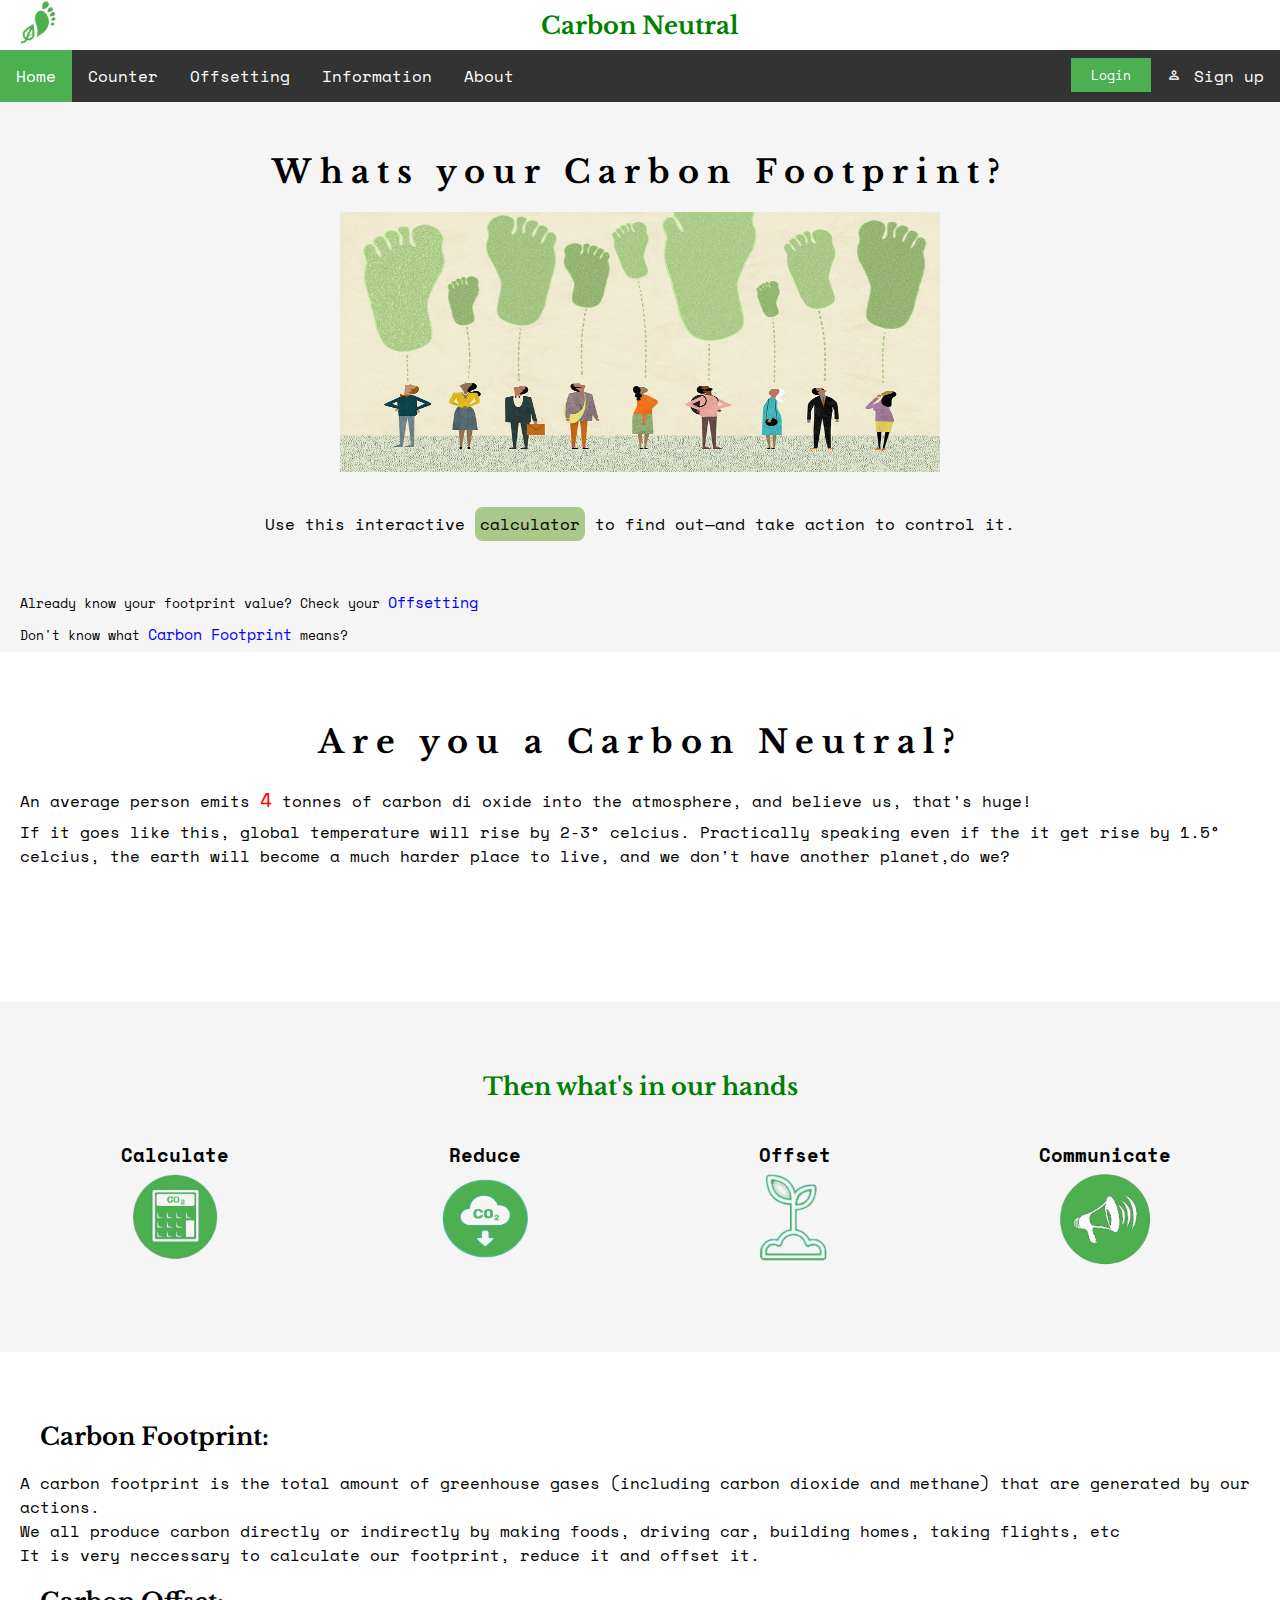
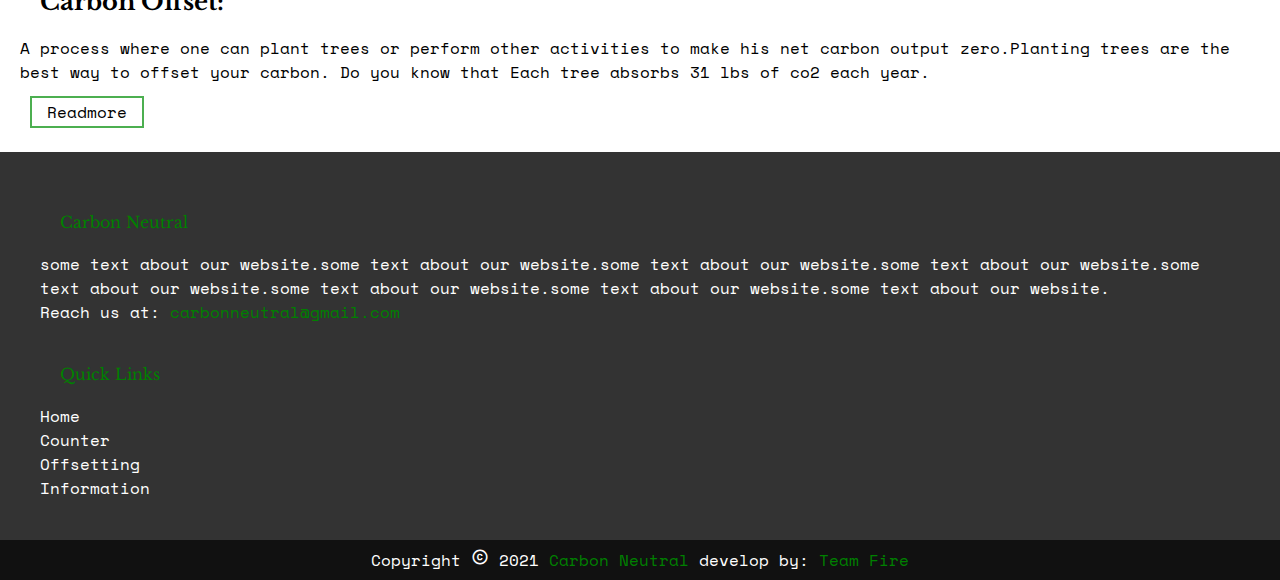
<file: website/index.html>
<!--
Author: Raquib Khan
Author URL: http://instagram.com/raquib01
-->
<!doctype html>
<html lang="en">
  <head>
    <!-- Required meta tags -->
    <meta charset="utf-8">
    <meta name="viewport" content="width=device-width, initial-scale=1.0, shrink-to-fit=no">
    <meta name="author" content="Raquib Khan">
    <title> Carbon Neutral | HOME </title>
    
    <!--Required css file-->
    <link rel="stylesheet" type="text/css" href="style.css">
    
    <!--Required link for google icons-->
    <link href="https://fonts.googleapis.com/icon?family=Material+Icons" rel="stylesheet"> 
  
    <!--Required link for google font-->
    <link rel="preconnect" href="https://fonts.gstatic.com">
    <link href="https://fonts.googleapis.com/css2?family=Libre+Baskerville:wght@700&family=Space+Mono&display=swap" rel="stylesheet">

    <!--Required link for favicon | tab icon-->
    <link rel="icon" type="image/png" href="resources/favicon.png">
    </head>
<body>

	<!--header-->
<a name="header"></a>
<div class=header-and-nav>
  <header>
    <div class="header-image">
      <a href="index.html"> <img src="resources/logo.png" alt="Carbon Neutral"> </a>
    </div>
  
    <div class="header-text">
      <h2>Carbon Neutral</h2>
    </div>
  </header>

	<!--navigation bar-->
  <nav>
    <ul class="nav">
      <li> <a class="active" href="#"> Home </a> </li>
      <li> <a href="footprint.html"> Counter </a></li>
      <li> <a href="#offsetting"> Offsetting </a> </li>
      <li> <a href="#information"> Information </a> </li>
      <li> <a href="#footer"> About </a> </li>
      <li class="right"> <a href="signup.html"> <span class="material-icons"> person_outline </span>  Sign up </a></li>
      <li class="right"> <button onclick="document.getElementById('id01').style.display='block'" style="width:auto;" class="login">Login</button></li>
    </ul>
  <nav>
</div>

	<!--LOGIN FORM-->
<div id="id01" class="modal">
  
  <form class="modal-content animate" action="/action_page.php" method="post">
    

    <div class="container">
      <label for="uname"><b>Username</b></label>
      <input type="text" placeholder="Enter Username" name="uname" required>

      <label for="psw"><b>Password</b></label>
      <input type="password" placeholder="Enter Password" name="psw" required>
        
      <button type="submit" class="login">Login</button>
      <label>
        <input type="checkbox" checked="checked" name="remember"> Remember me
      </label>
    </div>

    <div class="container" style="background-color:#f1f1f1">
      <button type="button" onclick="document.getElementById('id01').style.display='none'" class="cancelbtn">Cancel</button>
      <span class="psw">Forgot <a href="#">password?</a></span>
    </div>
  </form>
</div>
	<!--container1-->
<div class="container1">
  <h1> Whats your Carbon Footprint? </h1>
  <img src="resources/container1-img.jpg" alt="find-footprint">
  <p> Use this interactive <a id="counter" href="footprint.html">calculator</a> to find out—and take action to control it. </p>

  <div class="container1-1">
    <p> Already know your footprint value? Check your <a href="#offsetting">Offsetting</a> </p>
    <p> Don't know what <a href="#info" >Carbon Footprint</a> means?</p>
  </div>
</div>

	<!--container2-->
<div class="container2">
  <h1>Are you a Carbon Neutral?</h1>
    <p> An average person emits <span style="color:red; font-size:20px;">4</span> tonnes of carbon di oxide into the atmosphere, and believe us, that's huge!</p>
    <p> If it goes like this, global temperature will rise by  2-3&deg; celcius. Practically speaking even if the it get rise by 1.5&deg; celcius, the earth will become a much harder place to live, and we don't have another planet,do we?</p>
</div>
	<!--container3-->
<div class="container3">
  <h2>Then what's in our hands</h2>
  
  <div class="clearfix">
    <div class="box">
      <h3>Calculate</h3>
      <img src="resources/st1.png" class="st1"></a>
    </div>
  
    <div class="box">
      <h3>Reduce</h3>
      <img src="resources/st2.png">
    </div>
    
    <div class="box">
      <h3>Offset</h3>
      <img src="resources/st3.png">
    </div>
    
    <div class="box">
      <h3>Communicate</h3>
      <img src="resources/st4.png">
    </div>
  </div>
</div>


	<!--container4-->
<a name="info"></a>
<div class="container4">
  <h2>Carbon Footprint:</h2>
  <p>A carbon footprint is the total amount of greenhouse gases (including carbon dioxide and methane) that are generated by our actions.</p>
  <p>We all produce carbon directly or indirectly by making foods, driving car, building homes, taking flights, etc </p>
  <p>It is very neccessary to calculate our footprint, reduce it and offset it.</p>
  <h2>Carbon Offset:</h2>
  <p>A process where one can plant trees or perform other activities to make his net carbon output zero.Planting trees are the best way to offset your carbon. Do you know that Each tree absorbs 31 lbs of co2 each year.</p>
  <button class="button1" onclick="#information">Readmore</button>
</div>

	<!--footer-->
<a name="footer"></a>
<footer>
<ul>
  <ul class="footer">
    <li> Carbon Neutral </li>
    <li> some text about our website.some text about our website.some text about our website.some text about our website.some text about our website.some text about our website.some text about our website.some text about our website.</li>
    <li> Reach us at: <a href="mailto:carbonneutral@gmail.com">carbonneutral@gmail.com</a></li>
  </ul>

  <ul class="quicklink">
    <li>Quick Links</li>
    <li><a href="#header">Home</a></li>
    <li><a href="footprint.html">Counter</a></li>
    <li><a href="#offsetting">Offsetting</a></li>
    <li><a href="#information">Information</a></li>
  </ul>
</ul>
</footer>
  <div class="copyright-bar">
    <p> Copyright <span class="material-icons" style="font-size:18px;">copyright</span> 2021 <a href="index.html">Carbon Neutral</a> develop by: <a href="#">Team Fire</a></p>
  </div>
  <script src="script.js">
</script>
</body>
</html>
</file>
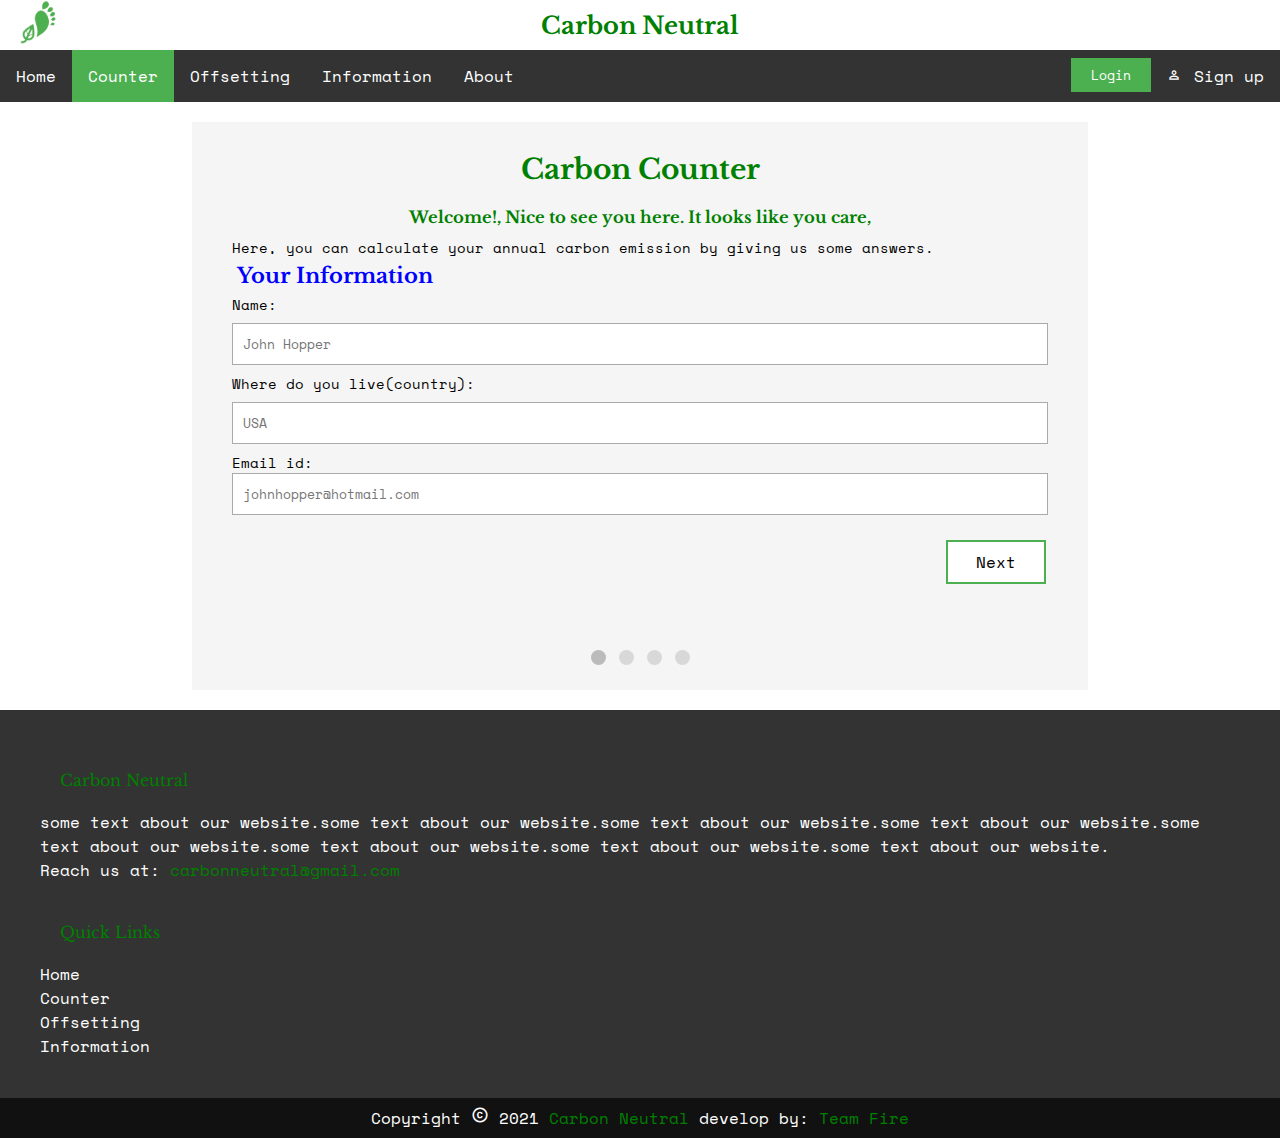
<file: website/footprint.html>
<!--
Author: Raquib Khan
Author URL: http://instagram.com/raquib01
-->
<!doctype html>
<!--
Author: Raquib Khan
Author URL: http://instagram.com/raquib01
-->
<!doctype html>
<html lang="en">
  <head>
    <!-- Required meta tags -->
    <meta charset="utf-8">
    <meta name="viewport" content="width=device-width, initial-scale=1.0, shrink-to-fit=no">
    <meta name="author" content="Raquib Khan">
    <title> Carbon Neutral | HOME </title>
    
    <!--Required css file-->
    <link rel="stylesheet" type="text/css" href="style.css">
    <link rel="stylesheet" type="text/css" href="style2.css">
    
    <!--Required link for google icons-->
    <link href="https://fonts.googleapis.com/icon?family=Material+Icons" rel="stylesheet"> 
  
    <!--Required link for google font-->
    <link rel="preconnect" href="https://fonts.gstatic.com">
    <link href="https://fonts.googleapis.com/css2?family=Libre+Baskerville:wght@700&family=Space+Mono&display=swap" rel="stylesheet">

    <!--Required link for favicon | tab icon-->
    <link rel="icon" type="image/png" href="resources/favicon.png">
    </head>
<body>

	<!--header-->
<a name="header"></a>
<div class=header-and-nav>
  <header>
    <div class="header-image">
      <a href="index.html"> <img src="resources/logo.png" alt="Carbon Neutral"> </a>
    </div>
  
    <div class="header-text">
      <h2>Carbon Neutral</h2>
    </div>
  </header>

	<!--navigation bar-->
  <nav>
    <ul class="nav">
      <li> <a href="index.html"> Home </a> </li>
      <li> <a class="active" href="#"> Counter </a></li>
      <li> <a href="#offsetting"> Offsetting </a> </li>
      <li> <a href="#information"> Information </a> </li>
      <li> <a href="#footer"> About </a> </li>
      <li class="right"> <a href="signup.html"> <span class="material-icons"> person_outline </span>  Sign up </a></li>
      <li class="right"><button onclick="document.getElementById('id01').style.display='block'" style="width:auto;" class="login">Login</button> </li>
    </ul>
  <nav>
</div>
	<!--LOGIN FORM-->
<div id="id01" class="modal">
  
  <form class="modal-content animate" action="/action_page.php" method="post">
    

    <div class="container">
      <label for="uname"><b>Username</b></label>
      <input type="text" placeholder="Enter Username" name="uname" required>

      <label for="psw"><b>Password</b></label>
      <input type="password" placeholder="Enter Password" name="psw" required>
        
      <button type="submit" class="login">Login</button>
      <label>
        <input type="checkbox" checked="checked" name="remember"> Remember me
      </label>
    </div>

    <div class="container" style="background-color:#f1f1f1">
      <button type="button" onclick="document.getElementById('id01').style.display='none'" class="cancelbtn">Cancel</button>
      <span class="psw">Forgot <a href="#">password?</a></span>
    </div>
  </form>
</div>
	<!--form-->
<form id="counter-form" action="/action_page.php" targer="_self" method="post" name="counter-form">
  <h1> Carbon Counter </h1>
  <h3> Welcome!, Nice to see you here. It looks like you care, </h3>
  <p> Here, you can calculate your annual carbon emission by giving us some answers.</p>
  <!-- One "tab" for each step in the form: -->
  <div class="tab">
  <h2>Your Information</h2>
  <label for="name">Name:</label>
    <p><input type="text" placeholder="John Hopper" oninput="this.className = ''" id="name" name="name"></p>
    <label for="location">Where do you live(country):</label>
    <p><input type="text" placeholder="USA" oninput="this.className = ''" id="location" name="location"></p>
    <label for="email">Email id:</label>
    <p><input type="email" placeholder="johnhopper@hotmail.com" oninput="this.className = ''" id="email" name="email"></p>
  </div>
  
  <div class="tab">
  <h2>Home:</h2>
    <label for="electricity">Electricity Bill(monthly):</label>
    <p><input type="number" placeholder="in rupees" oninput="this.className = ''" id="electricity" name="electricity"></p>
    <label for="television">Television Bill(monthly):</label>
    <p><input type="number" placeholder="in rupees" oninput="this.className = ''" id="television" name="television"></p>
    <label for="telephone">Telephone Bill(monthly):</label>
    <p><input type="number" placeholder="in rupees" oninput="this.className = ''" id="telephone" name="Telephone"></p>
    <label for="gas">Cooking Gas(monthly):</label>
    <p><input type="number" placeholder="no. of cylinder" oninput="this.className = ''" id="gas" name="gas"></p>
    <label for="oil">Cooking Oil(monthly):</label>
    <p><input type="number" placeholder="in litres" oninput="this.className = ''" id="oil" name="oil"></p>
  </div>
  <div class="tab">
    <h2>Flight:</h2>
    <p> How many flight do you take on annual basis</p>
    <label for="short">Short Flights:</label>
    <p><input type="number" placeholder="flights that take upto 3hrs" oninput="this.className = ''" id="short" name="short"></p>
    <label for="medium">Medium Flights:</label>
    <p><input type="number" placeholder="flights that take 3-6 hrs" oninput="this.className = ''" id="medium" name="medium"></p>
    <label for="long">Long / Extended Flights:</label>
    <p><input type="number" placeholder="flights that take more than 7 hrs" oninput="this.className = ''" id="long" name="long"></p>
    </div>
  
  <div class="tab">
    <h2>Private Transport:</h2>
    <label for="mileage">Mileage:</label>
    <p><input type="number" placeholder="in kms/litre" oninput="this.className = ''" id="mileage" name="mileage"></p>
    <label for="private">Daily Distance Travel:</label>
    <p><input type="number" placeholder="in kms" oninput="this.className = ''" id="private" name="private"></p>
    </div>
    
    <div class="tab">
    <h2>Public Transport:</h2>
    <p>Daily Distance by the following:</p>
    <label for="bus">Bus:</label>
    <p><input type="number" placeholder="in kms" oninput="this.className = ''" id="bus" name="bus"></p>
    <label for="auto">Auto Rickshaw:</label>
    <p><input type="number" placeholder="in kms" oninput="this.className = ''" id="auto" name="auto"></p>
    <label for="taxi">Taxi:</label>
    <p><input type="number" placeholder="in kms" oninput="this.className = ''" id="taxi" name="taxi"></p>
    <label for="rail">Rail:</label>
    <p><input type="number" placeholder="in kms" oninput="this.className = ''" id="rail" name="rail"></p>
    </div>  
  <div style="overflow:auto;">
    <div style="float:right;">
      <button type="button" id="prevBtn" onclick="nextPrev(-1)">Previous</button>
      <button type="button" id="nextBtn" onclick="nextPrev(1)">Next</button>
    </div>
  </div>
  <!-- Circles which indicates the steps of the form: -->
  <div style="text-align:center;margin-top:40px;">
    <span class="step"></span>
    <span class="step"></span>
    <span class="step"></span>
    <span class="step"></span>
  </div>
</form>
</div>	
	
	<!--footer-->
<a name="footer"></a>
<footer>
<ul>
  <ul class="footer">
    <li> Carbon Neutral </li>
    <li> some text about our website.some text about our website.some text about our website.some text about our website.some text about our website.some text about our website.some text about our website.some text about our website.</li>
    <li> Reach us at: <a href="mailto:carbonneutral@gmail.com">carbonneutral@gmail.com</a></li>
  </ul>

  <ul class="quicklink">
    <li>Quick Links</li>
    <li><a href="index.html">Home</a></li>
    <li><a href="#header">Counter</a></li>
    <li><a href="#offsetting">Offsetting</a></li>
    <li><a href="#information">Information</a></li>
  </ul>
</ul>
</footer>
  <div class="copyright-bar">
    <p> Copyright <span class="material-icons" style="font-size:18px;">copyright</span> 2021 <a href="index.html">Carbon Neutral</a> develop by: <a href="#">Team Fire</a></p>
  </div>
  <script src="script.js"></script>
</body>
</html>
</file>
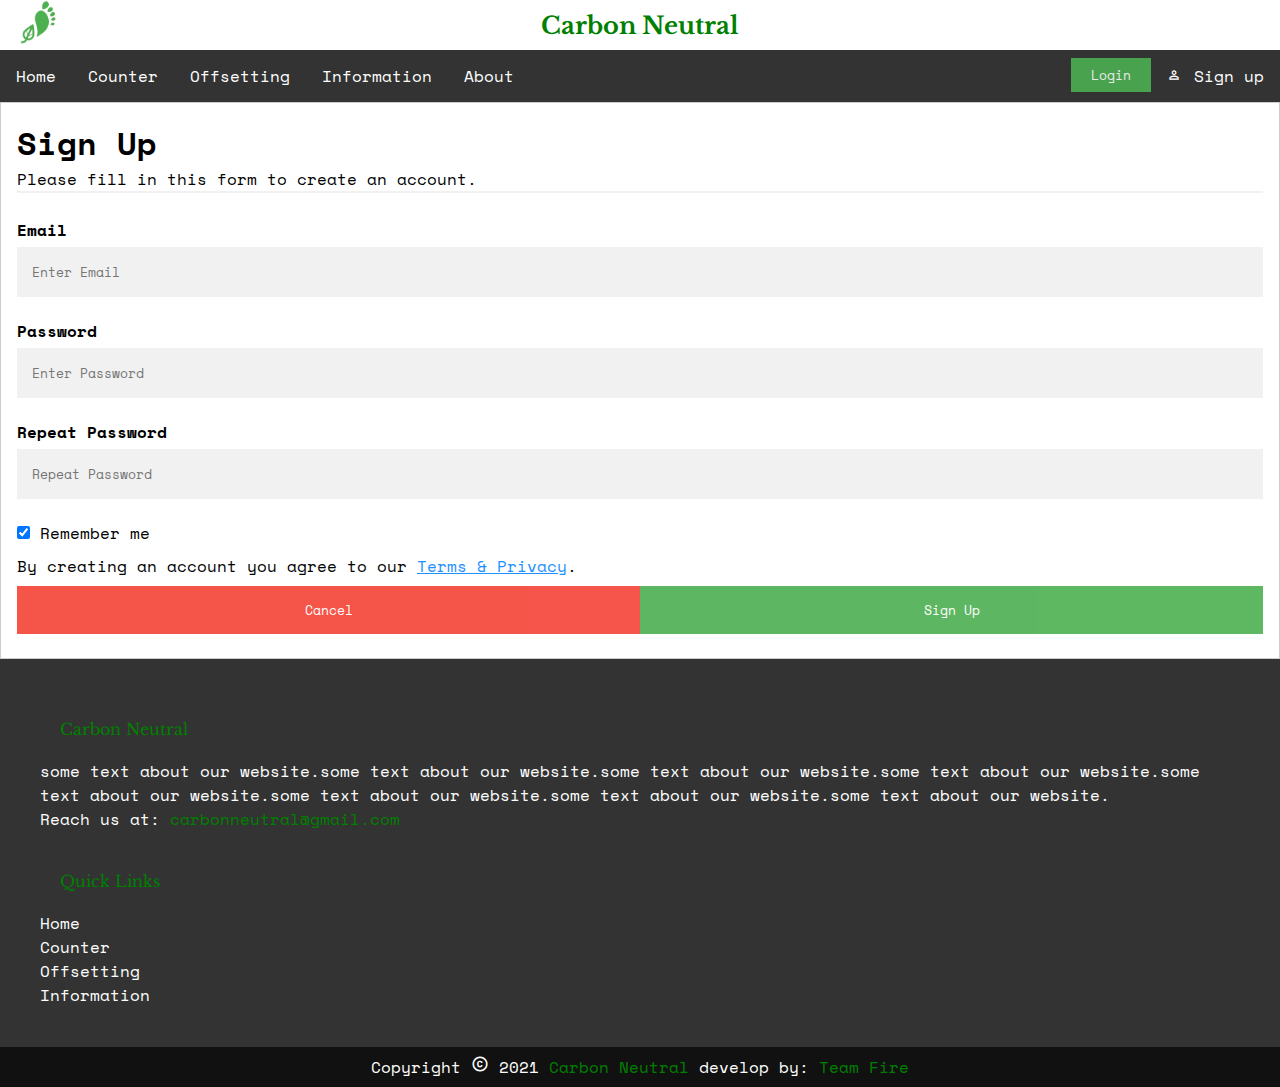
<file: website/signup.html>
<!--
Author: Raquib Khan
Author URL: http://instagram.com/raquib01
-->
<!doctype html>
<html lang="en">
  <head>
    <!-- Required meta tags -->
    <meta charset="utf-8">
    <meta name="viewport" content="width=device-width, initial-scale=1.0, shrink-to-fit=no">
    <meta name="author" content="Raquib Khan">
    <title> Carbon Neutral | SIGN-UP </title>
    <!--Required link for favicon | tab icon-->
    <link rel="icon" type="image/png" href="resources/favicon.png">
        <!--Required css file-->
    <link rel="stylesheet" type="text/css" href="style.css">

    <!--Required link for google icons-->
    <link href="https://fonts.googleapis.com/icon?family=Material+Icons" rel="stylesheet"> 
  
    <!--Required link for google font-->
    <link rel="preconnect" href="https://fonts.gstatic.com">
    <link href="https://fonts.googleapis.com/css2?family=Libre+Baskerville:wght@700&family=Space+Mono&display=swap" rel="stylesheet">
<style>
body {font-family: Arial, Helvetica, sans-serif;}
* {box-sizing: border-box}

/* Full-width input fields */
input[type=text], input[type=password] {
  width: 100%;
  padding: 15px;
  margin: 5px 0 22px 0;
  display: inline-block;
  border: none;
  background: #f1f1f1;
}

input[type=text]:focus, input[type=password]:focus {
  background-color: #ddd;
  outline: none;
}

hr {
  border: 1px solid #f1f1f1;
  margin-bottom: 25px;
}

/* Set a style for all buttons */
button {
  background-color: #4CAF50;
  color: white;
  padding: 14px 20px;
  margin: 8px 0;
  border: none;
  cursor: pointer;
  width: 100%;
  opacity: 0.9;
}

button:hover {
  opacity:1;
}

/* Extra styles for the cancel button */
.cancelbtn {
  padding: 14px 20px;
  background-color: #f44336;
}

/* Float cancel and signup buttons and add an equal width */
.cancelbtn, .signupbtn {
  float: left;
  width: 50%;
}

/* Add padding to container elements */
.container {
  padding: 16px;
}

/* Clear floats */
.clearfix::after {
  content: "";
  clear: both;
  display: table;
}

/* Change styles for cancel button and signup button on extra small screens */
@media screen and (max-width: 300px) {
  .cancelbtn, .signupbtn {
     width: 100%;
  }
}
</style>
</head>
<body>
	<!--header-->
<a name="header"></a>
<div class=header-and-nav>
  <header>
    <div class="header-image">
      <a href="index.html"> <img src="resources/logo.png" alt="Carbon Neutral"> </a>
    </div>
  
    <div class="header-text">
      <h2>Carbon Neutral</h2>
    </div>
  </header>

	<!--navigation bar-->
  <nav>
    <ul class="nav">
      <li> <a href="index.html"> Home </a> </li>
      <li> <a href="footprint.html"> Counter </a></li>
      <li> <a href="#offsetting"> Offsetting </a> </li>
      <li> <a href="#information"> Information </a> </li>
      <li> <a href="#footer"> About </a> </li>
      <li class="right"> <a href="signup.html"> <span class="material-icons"> person_outline </span>  Sign up </a></li>
      <li class="right"> <button onclick="document.getElementById('id01').style.display='block'" style="width:auto;" class="login">Login</button></li>
    </ul>
  <nav>
</div>

<form action="/action_page.php" style="border:1px solid #ccc">
  <div class="container">
    <h1>Sign Up</h1>
    <p>Please fill in this form to create an account.</p>
    <hr>

    <label for="email"><b>Email</b></label>
    <input type="text" placeholder="Enter Email" name="email" required>

    <label for="psw"><b>Password</b></label>
    <input type="password" placeholder="Enter Password" name="psw" required>

    <label for="psw-repeat"><b>Repeat Password</b></label>
    <input type="password" placeholder="Repeat Password" name="psw-repeat" required>
    
    <label>
      <input type="checkbox" checked="checked" name="remember" style="margin-bottom:15px"> Remember me
    </label>
    
    <p>By creating an account you agree to our <a href="#" style="color:dodgerblue">Terms & Privacy</a>.</p>

    <div class="clearfix">
      <button type="button" class="cancelbtn">Cancel</button>
      <button type="submit" class="signupbtn">Sign Up</button>
    </div>
  </div>
</form>


	<!--footer-->
<a name="footer"></a>
<footer>
<ul>
  <ul class="footer">
    <li> Carbon Neutral </li>
    <li> some text about our website.some text about our website.some text about our website.some text about our website.some text about our website.some text about our website.some text about our website.some text about our website.</li>
    <li> Reach us at: <a href="mailto:carbonneutral@gmail.com">carbonneutral@gmail.com</a></li>
  </ul>

  <ul class="quicklink">
    <li>Quick Links</li>
    <li><a href="index.html">Home</a></li>
    <li><a href="footprint.html">Counter</a></li>
    <li><a href="#offsetting">Offsetting</a></li>
    <li><a href="#information">Information</a></li>
  </ul>
</ul>
</footer>
  <div class="copyright-bar">
    <p> Copyright <span class="material-icons" style="font-size:18px;">copyright</span> 2021 <a href="index.html">Carbon Neutral</a> develop by: <a href="#">Team Fire</a></p>
  </div>
</body>
</html>
</file>
<file: website/style.css>
*{
  box-sizing:border-box;
  padding:0px;
  margin:0px;
  font-family: 'Space Mono', monospace;
  }

	/*header*/	
.header-and-nav{
  position:sticky;
  top: 0;
  width: 100%;
  }
  
header{
  display:flex;
  align-items:center;
  justify-content:center;
  height:50px;
  background-color:white;
  }
  
.header-text h2{
  font-family: 'Libre Baskerville', serif;
  color:green;
  }

.header-image {
  position:absolute;
  left:5px;
  margin:8px;
  }

header img{
  max-width: 100%;
  height:50px;
  }

	/*LOGIN FORM*/
/* Full-width input fields */
input[type=text],input[type=password] {
  width: 100%;
  padding: 12px 20px;
  margin: 8px 0;
  display: inline-block;
  border: 1px solid #ccc;
  box-sizing: border-box;
}

/* Set a style for all buttons */
button.login {
  background-color: #4CAF50;
  color: white;
  padding: 7px 20px;
  margin: 8px 0;
  border: none;
  cursor: pointer;
  width: 100%;
}

button.login:hover {
  opacity: 0.8;
}

/* Extra styles for the cancel button */
.cancelbtn {
  width: auto;
  padding: 10px 18px;
  background-color: #f44336;
}

/* Center the image and position the close button */


.container {
  padding: 16px;
}

span.psw {
  float: right;
  padding-top: 16px;
}

/* The Modal (background) */
.modal {
  display: none; /* Hidden by default */
  position: fixed; /* Stay in place */
  z-index: 1; /* Sit on top */
  left: 0;
  top: 0;
  width: 100%; /* Full width */
  height: 100%; /* Full height */
  overflow: auto; /* Enable scroll if needed */
  background-color: rgb(0,0,0); /* Fallback color */
  background-color: rgba(0,0,0,0.4); /* Black w/ opacity */
  padding-top: 60px;
}

/* Modal Content/Box */
.modal-content {
  background-color: #fefefe;
  margin: 5% auto 15% auto; /* 5% from the top, 15% from the bottom and centered */
  border: 1px solid #888;
  width: 40%; /* Could be more or less, depending on screen size */
}

/* The Close Button (x) */
.close {
  position: absolute;
  right: 25px;
  top: 0;
  color: #000;
  font-size: 35px;
  font-weight: bold;
}

.close:hover,
.close:focus {
  color: red;
  cursor: pointer;
}

/* Add Zoom Animation */
.animate {
  -webkit-animation: animatezoom 0.6s;
  animation: animatezoom 0.6s
}

@-webkit-keyframes animatezoom {
  from {-webkit-transform: scale(0)} 
  to {-webkit-transform: scale(1)}
}
  
@keyframes animatezoom {
  from {transform: scale(0)} 
  to {transform: scale(1)}
}

/* Change styles for span and cancel button on extra small screens */
@media screen and (max-width: 300px) {
  span.psw {
     display: block;
     float: none;
  }
  .cancelbtn {
     width: 100%;
  }
}
	/*navigation bar*/  
ul.nav {
  list-style-type: none;
  overflow: hidden;
  background-color: #333;
  }

ul.nav li {
  float: left;
  }

ul.nav li a {
  display: block;
  color: white;
  text-align: center;
  padding: 14px 16px;
  text-decoration: none;
  }

ul.nav li a:hover:not(.active) {
  background-color: #111;
  }

ul.nav li a.active {
  background-color: #4CAF50;
  }

ul.nav li.right {
  float: right;
  }

li.right span{
  font-size: 14px; 
  padding-right:3px;
}	

@media screen and (max-width: 600px) {
  ul.nav li.right,ul.nav li {
  float: none;
  }
}

	/*container1*/
div.container1{
  padding:50px 20px;
  height:550px;
  background-color:#f5f5f5;
}
  
div.container1 h1{
  font-family: 'Libre Baskerville', serif;
  letter-spacing: 8px;
  text-align:center;
  }
  
div.container1 img{
  height:300px;
  width:600px;
  padding:20px 0px;
  display:block;
  margin:auto;
  }

#counter{
    color:black;
    text-decoration:none;
    background-color:#aac889;
    padding:5px;
    border-radius:8px;
  }
  
div.container1 p{
  text-align:center;
  padding:20px 0px;
  }

div.container1-1{
  padding:30px 0px;
  }


div.container1-1 p{
  text-align:left;
  padding:5px 0px;
  font-size:13px;
  }
  
div.container1-1 p a{
  text-decoration:none;
  color:blue;
  font-weight:50px;
  font-size:15px;
  }

div.container1-1 p a:hover{
  text-decoration:underline;
  }   

  /*container2*/
.container2{
  padding:50px 20px;
  height:350px;
  background-color:white;
  }
  
.container2 h1{
  font-family: 'Libre Baskerville', serif;
  letter-spacing: 8px;
  text-align:center;
  padding:20px 0px;
  }
  
.container2 p{
  padding:3px 0px;
  }
  


 
	/*container3*/

.container3{
  padding:50px 20px;
  height:350px;
  background-color:#f5f5f5;
  }

.container3 h2{
 text-align:center;
 color:green;
 padding:20px;
   font-family: 'Libre Baskerville', serif;
 }
 
.box {
  float: left;
  width: 25%;
  padding: 20px;
  }

.container3 h3{
  text-align:center;
  }
  
.container3 .box img{
  height:100px;
  width:100px;
  margin:auto;
  display:block;
  }

.clearfix::after {
  content: "";
  clear: both;
  display: table;
}


	/*container4*/
div.container4{
  padding:50px 20px;
  height:400px;
  background-color:white;
}

div.container4 h2{
  font-family: 'Libre Baskerville', serif;
  padding:20px;
  }
  
.button1 {
  border: none;
  padding: 2px 15px;
  text-align: center;
  text-decoration: none;
  display: inline-block;
  font-size: 16px;
  margin: 12px 10px;
  transition-duration: 0.4s;
  cursor: pointer;
  background-color: white; 
  color: black; 
  border: 2px solid #4CAF50;
}

.button1:hover {
  background-color: #4CAF50;
  color: white;
}



	/*footer*/
footer{
  background-color:#333;
  color:white;
  padding:20px;
  }
  
footer ul{
  padding:10px;
  list-style-type:none;
  }
  
    
footer ul li:first-child{
  font-family: 'Libre Baskerville', serif;
  padding:20px;
  color:green;
  }
ul.quicklink li a{
  text-decoration:none;
  color:white;
  }
  
ul.quicklink li a:hover{
  font-size:20px;
  color:white;
  }
  
ul.footer li a{
  color:green;
  text-decoration:none;
  }
ul.footer li a:hover{
  text-decoration:underline
  }  

div.copyright-bar{
  padding:4px 0px;
  background-color:#111;
  width:100%;
  }  

div.copyright-bar p{
  color:white;
  text-align:center;
  padding:4px 0px;
  }
  
div.copyright-bar a{
  color:green;
  text-decoration:none;
  }
</file>
<file: website/style2.css>
body{
  background-color:white;
  }
	
	/*form style*/
#counter-form {
  background-color: #f5f5f5;
  margin: 20px auto;
  padding: 20px 40px;
  width: 70%;
  min-width: 300px;
  font-family: 'Space Mono',monospace;
  font-size:14px;}

h1, h3 {
  text-align: center;  
  color:green;
  font-family:'Libre Baskerville',serif;
  padding:10px 0px;}
  
form h2{
  color:blue;
  font-family:'Libre Baskerville',serif;
  padding:5px;
  }


.tab input {
  padding: 10px;
  width: 100%;
  border: 1px solid #aaaaaa;
}

/* Mark input boxes that gets an error on validation: */
input.invalid {
  background-color: #f1f1f1;
  border: 1px solid red;
}

/* Hide all steps by default: */
.tab {
  display: none;
}

button {
  padding: 8px 28px;
  text-align: center;
  text-decoration: none;
  display: inline-block;
  font-size: 16px;
  margin: 25px 2px;
  transition-duration: 0.4s;
  cursor: pointer;
  background-color: white; 
  color: black; 
  border: 2px solid #4CAF50;
}

button:hover {
  background-color: #4CAF50;
  color: white;
}
button.login {
  background-color: #4CAF50;
  color: white;
  padding: 7px 20px;
  margin: 8px 0;
  border: none;
  cursor: pointer;
  width: 100%;
  font-size:13px;
}



/* Make circles that indicate the steps of the form: */
.step {
  height: 15px;
  width: 15px;
  margin: 0 2px;
  background-color: #bbbbbb;
  border: none;  
  border-radius: 50%;
  display: inline-block;
  opacity: 0.5;
}

.step.active {
  opacity: 1;
}

/* Mark the steps that are finished and valid: */
.step.finish {
  background-color: #4CAF50;
}
</file>
